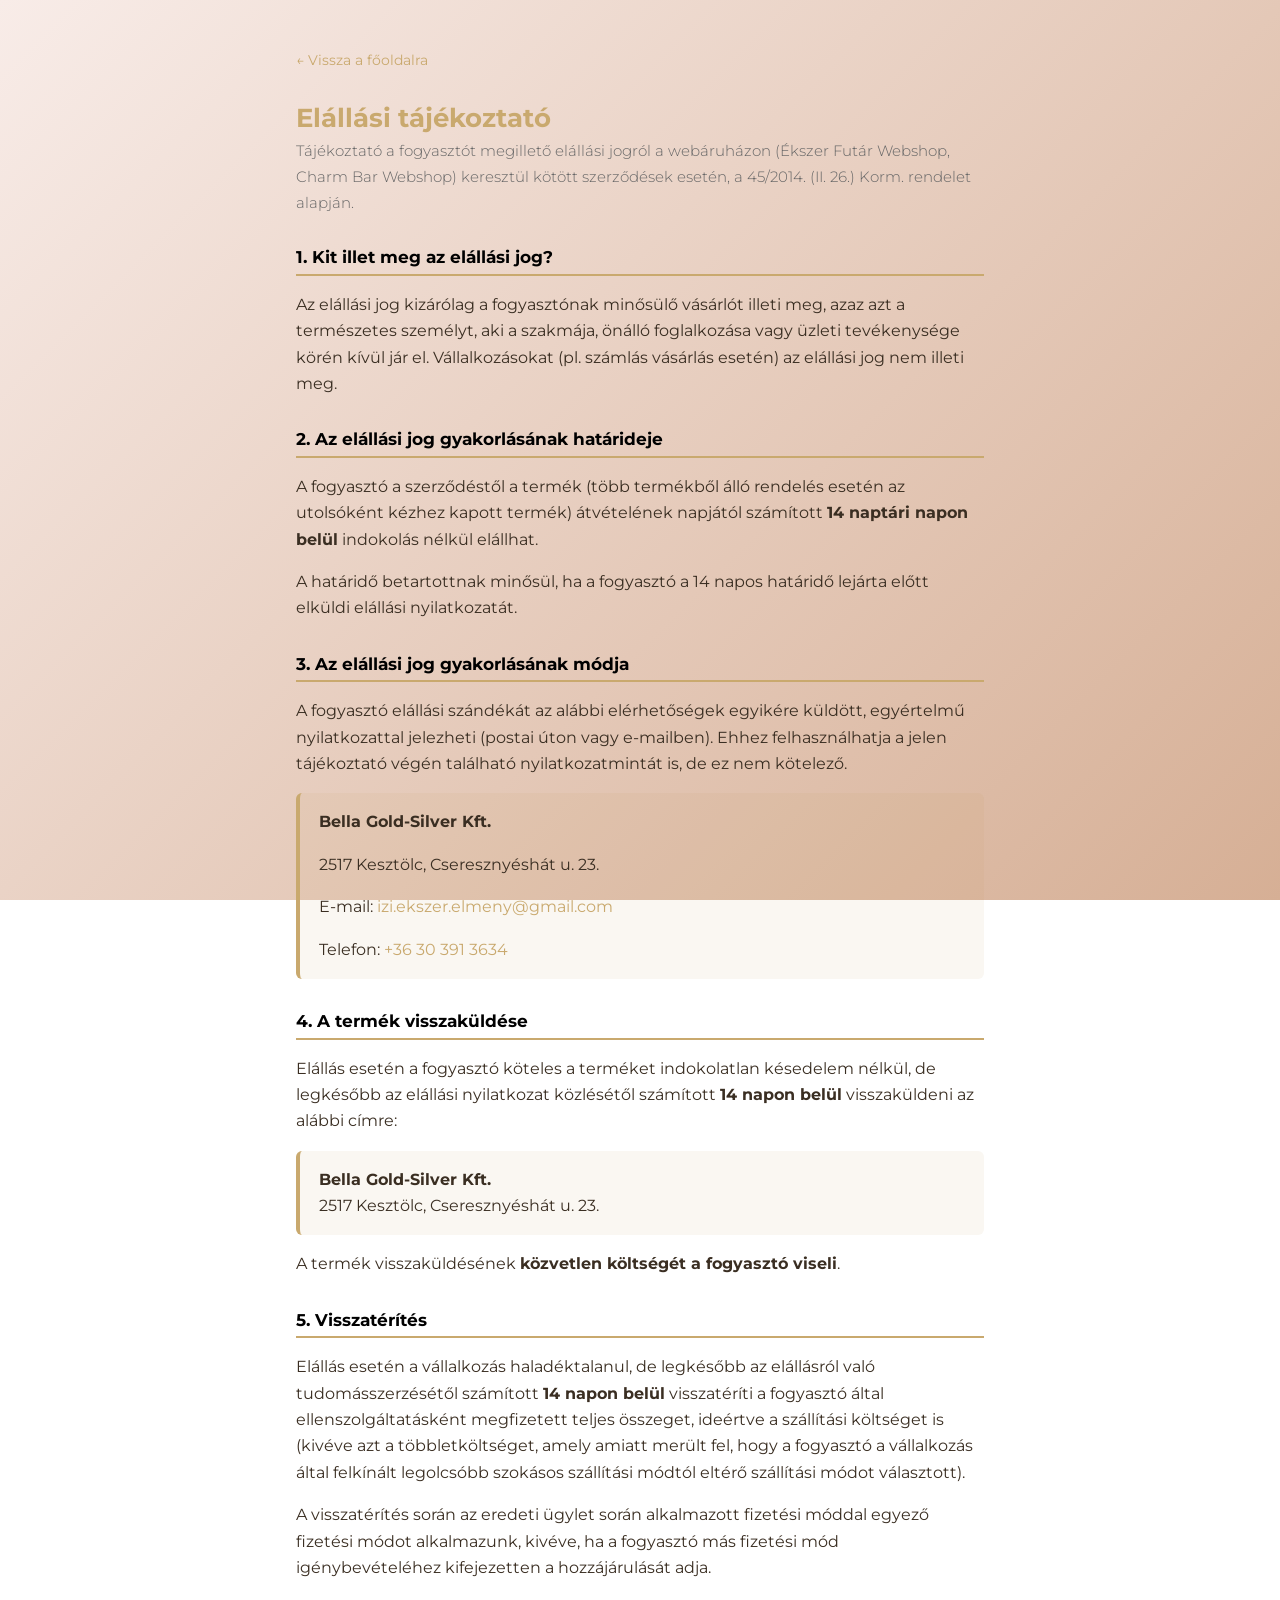
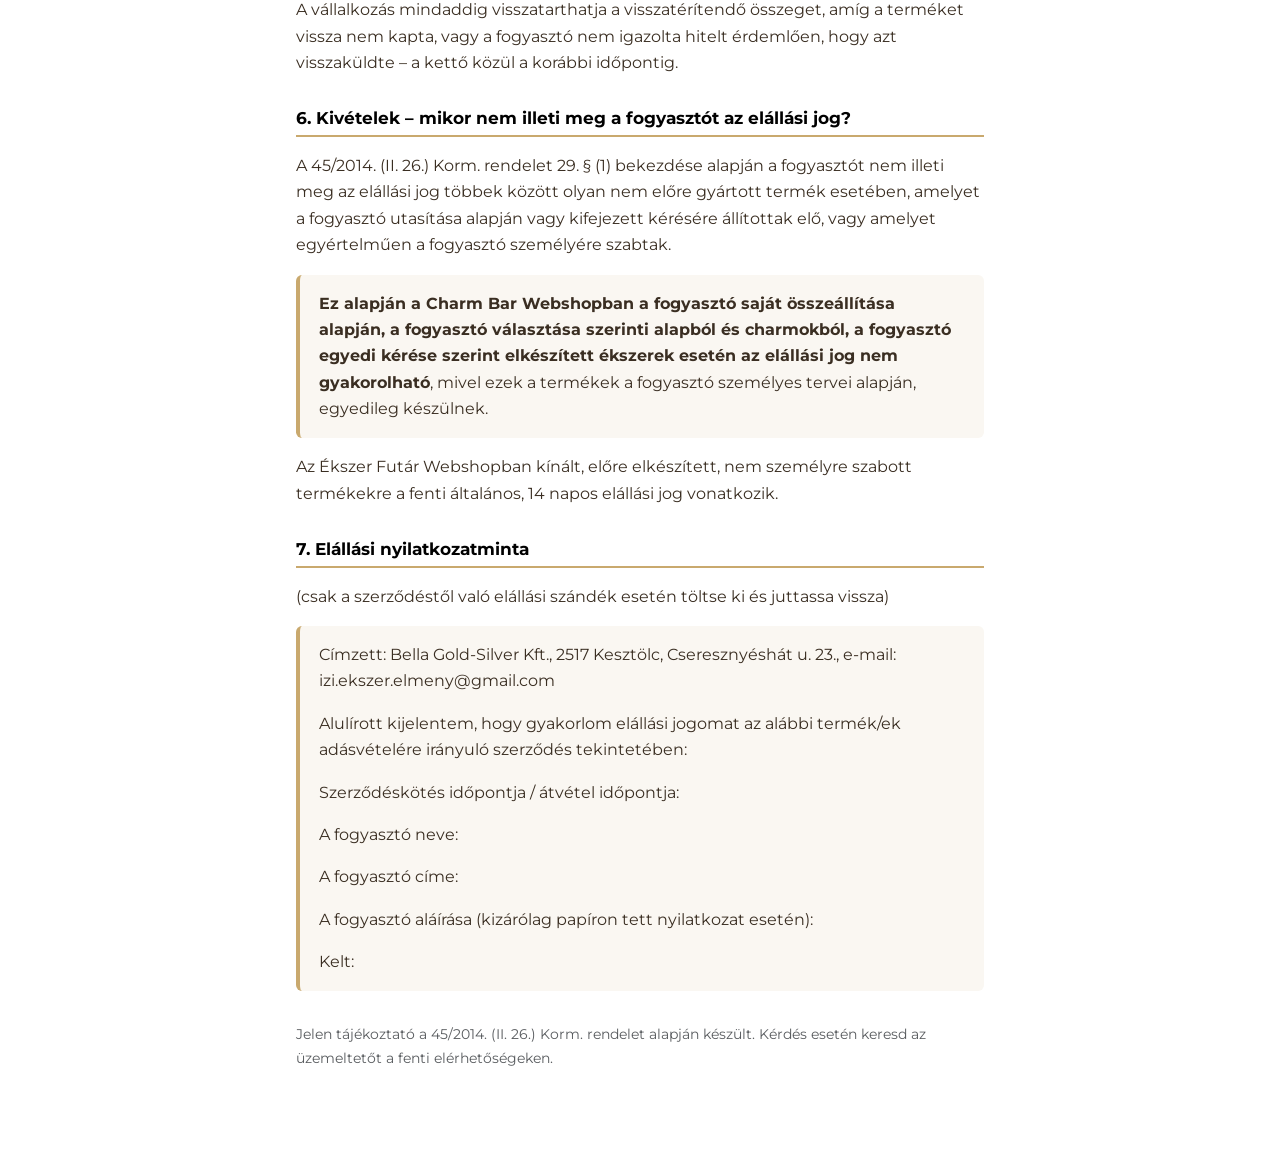
<file: elallasi-tajekoztato.html>
<!DOCTYPE html>
<html lang="hu">
<head>
  <meta charset="UTF-8">
  <meta name="viewport" content="width=device-width, initial-scale=1.0">
  <title>Elállási tájékoztató – IziÉkszer</title>
  <link href="https://cdn.jsdelivr.net/npm/bootstrap@5.3.3/dist/css/bootstrap.min.css" rel="stylesheet">
  <link href='https://fonts.googleapis.com/css?family=Montserrat' rel='stylesheet'>
  <link href="css/style.css" rel="stylesheet">
  <style>
    .elallas-section {
      max-width: 720px;
      margin: 0 auto;
      padding: 3rem 1rem 4rem;
      font-family: 'Montserrat';
    }
    .elallas-section h1 {
      font-size: 1.6rem;
      font-weight: 700;
      color: var(--color-gold);
      margin-bottom: 0.25rem;
    }
    .elallas-section .lead {
      color: var(--color-text-muted);
      font-size: 0.95rem;
      margin-bottom: 2rem;
    }
    .elallas-section h2 {
      font-size: 1.05rem;
      font-weight: 700;
      color: var(--color-primary);
      margin: 2rem 0 1rem;
      padding-bottom: 0.4rem;
      border-bottom: 2px solid var(--color-gold);
    }
    .elallas-section p,
    .elallas-section li {
      font-size: 0.97rem;
      color: var(--color-text, #3a2e22);
      line-height: 1.7;
    }
    .elallas-section a {
      color: var(--color-gold);
      text-decoration: none;
    }
    .elallas-section a:hover {
      text-decoration: underline;
    }
    .elallas-box {
      background: rgba(184, 148, 79, 0.07);
      border-left: 4px solid var(--color-gold);
      border-radius: 6px;
      padding: 1rem 1.2rem;
      margin: 1rem 0;
    }
    .elallas-box p:last-child {
      margin-bottom: 0;
    }
    .back-link {
      display: inline-block;
      margin-bottom: 2rem;
      color: var(--color-gold);
      font-size: 0.88rem;
      text-decoration: none;
    }
    .back-link:hover {
      text-decoration: underline;
      color: var(--color-gold);
    }
  </style>
</head>
<body>

  <div class="elallas-section">
    <a href="index.html" class="back-link">&#8592; Vissza a főoldalra</a>

    <h1>Elállási tájékoztató</h1>
    <p class="lead">Tájékoztató a fogyasztót megillető elállási jogról a webáruházon (Ékszer Futár Webshop, Charm Bar Webshop) keresztül kötött szerződések esetén, a 45/2014. (II. 26.) Korm. rendelet alapján.</p>

    <h2>1. Kit illet meg az elállási jog?</h2>
    <p>Az elállási jog kizárólag a fogyasztónak minősülő vásárlót illeti meg, azaz azt a természetes személyt, aki a szakmája, önálló foglalkozása vagy üzleti tevékenysége körén kívül jár el. Vállalkozásokat (pl. számlás vásárlás esetén) az elállási jog nem illeti meg.</p>

    <h2>2. Az elállási jog gyakorlásának határideje</h2>
    <p>A fogyasztó a szerződéstől a termék (több termékből álló rendelés esetén az utolsóként kézhez kapott termék) átvételének napjától számított <strong>14 naptári napon belül</strong> indokolás nélkül elállhat.</p>
    <p>A határidő betartottnak minősül, ha a fogyasztó a 14 napos határidő lejárta előtt elküldi elállási nyilatkozatát.</p>

    <h2>3. Az elállási jog gyakorlásának módja</h2>
    <p>A fogyasztó elállási szándékát az alábbi elérhetőségek egyikére küldött, egyértelmű nyilatkozattal jelezheti (postai úton vagy e-mailben). Ehhez felhasználhatja a jelen tájékoztató végén található nyilatkozatmintát is, de ez nem kötelező.</p>
    <div class="elallas-box">
      <p><strong>Bella Gold-Silver Kft.</strong></p>
      <p>2517 Kesztölc, Cseresznyéshát u. 23.</p>
      <p>E-mail: <a href="mailto:izi.ekszer.elmeny@gmail.com">izi.ekszer.elmeny@gmail.com</a></p>
      <p>Telefon: <a href="tel:+36303913634">+36 30 391 3634</a></p>
    </div>

    <h2>4. A termék visszaküldése</h2>
    <p>Elállás esetén a fogyasztó köteles a terméket indokolatlan késedelem nélkül, de legkésőbb az elállási nyilatkozat közlésétől számított <strong>14 napon belül</strong> visszaküldeni az alábbi címre:</p>
    <div class="elallas-box">
      <p><strong>Bella Gold-Silver Kft.</strong><br>2517 Kesztölc, Cseresznyéshát u. 23.</p>
    </div>
    <p>A termék visszaküldésének <strong>közvetlen költségét a fogyasztó viseli</strong>.</p>

    <h2>5. Visszatérítés</h2>
    <p>Elállás esetén a vállalkozás haladéktalanul, de legkésőbb az elállásról való tudomásszerzésétől számított <strong>14 napon belül</strong> visszatéríti a fogyasztó által ellenszolgáltatásként megfizetett teljes összeget, ideértve a szállítási költséget is (kivéve azt a többletköltséget, amely amiatt merült fel, hogy a fogyasztó a vállalkozás által felkínált legolcsóbb szokásos szállítási módtól eltérő szállítási módot választott).</p>
    <p>A visszatérítés során az eredeti ügylet során alkalmazott fizetési móddal egyező fizetési módot alkalmazunk, kivéve, ha a fogyasztó más fizetési mód igénybevételéhez kifejezetten a hozzájárulását adja.</p>
    <p>A vállalkozás mindaddig visszatarthatja a visszatérítendő összeget, amíg a terméket vissza nem kapta, vagy a fogyasztó nem igazolta hitelt érdemlően, hogy azt visszaküldte – a kettő közül a korábbi időpontig.</p>

    <h2>6. Kivételek – mikor nem illeti meg a fogyasztót az elállási jog?</h2>
    <p>A 45/2014. (II. 26.) Korm. rendelet 29. § (1) bekezdése alapján a fogyasztót nem illeti meg az elállási jog többek között olyan nem előre gyártott termék esetében, amelyet a fogyasztó utasítása alapján vagy kifejezett kérésére állítottak elő, vagy amelyet egyértelműen a fogyasztó személyére szabtak.</p>
    <div class="elallas-box">
      <p><strong>Ez alapján a Charm Bar Webshopban a fogyasztó saját összeállítása alapján, a fogyasztó választása szerinti alapból és charmokból, a fogyasztó egyedi kérése szerint elkészített ékszerek esetén az elállási jog nem gyakorolható</strong>, mivel ezek a termékek a fogyasztó személyes tervei alapján, egyedileg készülnek.</p>
    </div>
    <p>Az Ékszer Futár Webshopban kínált, előre elkészített, nem személyre szabott termékekre a fenti általános, 14 napos elállási jog vonatkozik.</p>

    <h2>7. Elállási nyilatkozatminta</h2>
    <p>(csak a szerződéstől való elállási szándék esetén töltse ki és juttassa vissza)</p>
    <div class="elallas-box">
      <p>Címzett: Bella Gold-Silver Kft., 2517 Kesztölc, Cseresznyéshát u. 23., e-mail: izi.ekszer.elmeny@gmail.com</p>
      <p>Alulírott kijelentem, hogy gyakorlom elállási jogomat az alábbi termék/ek adásvételére irányuló szerződés tekintetében:</p>
      <p>Szerződéskötés időpontja / átvétel időpontja:</p>
      <p>A fogyasztó neve:</p>
      <p>A fogyasztó címe:</p>
      <p>A fogyasztó aláírása (kizárólag papíron tett nyilatkozat esetén):</p>
      <p>Kelt:</p>
    </div>

    <p class="text-muted" style="font-size:0.85rem; margin-top:2rem">Jelen tájékoztató a 45/2014. (II. 26.) Korm. rendelet alapján készült. Kérdés esetén keresd az üzemeltetőt a fenti elérhetőségeken.</p>
  </div>

</body>
</html>
</file>
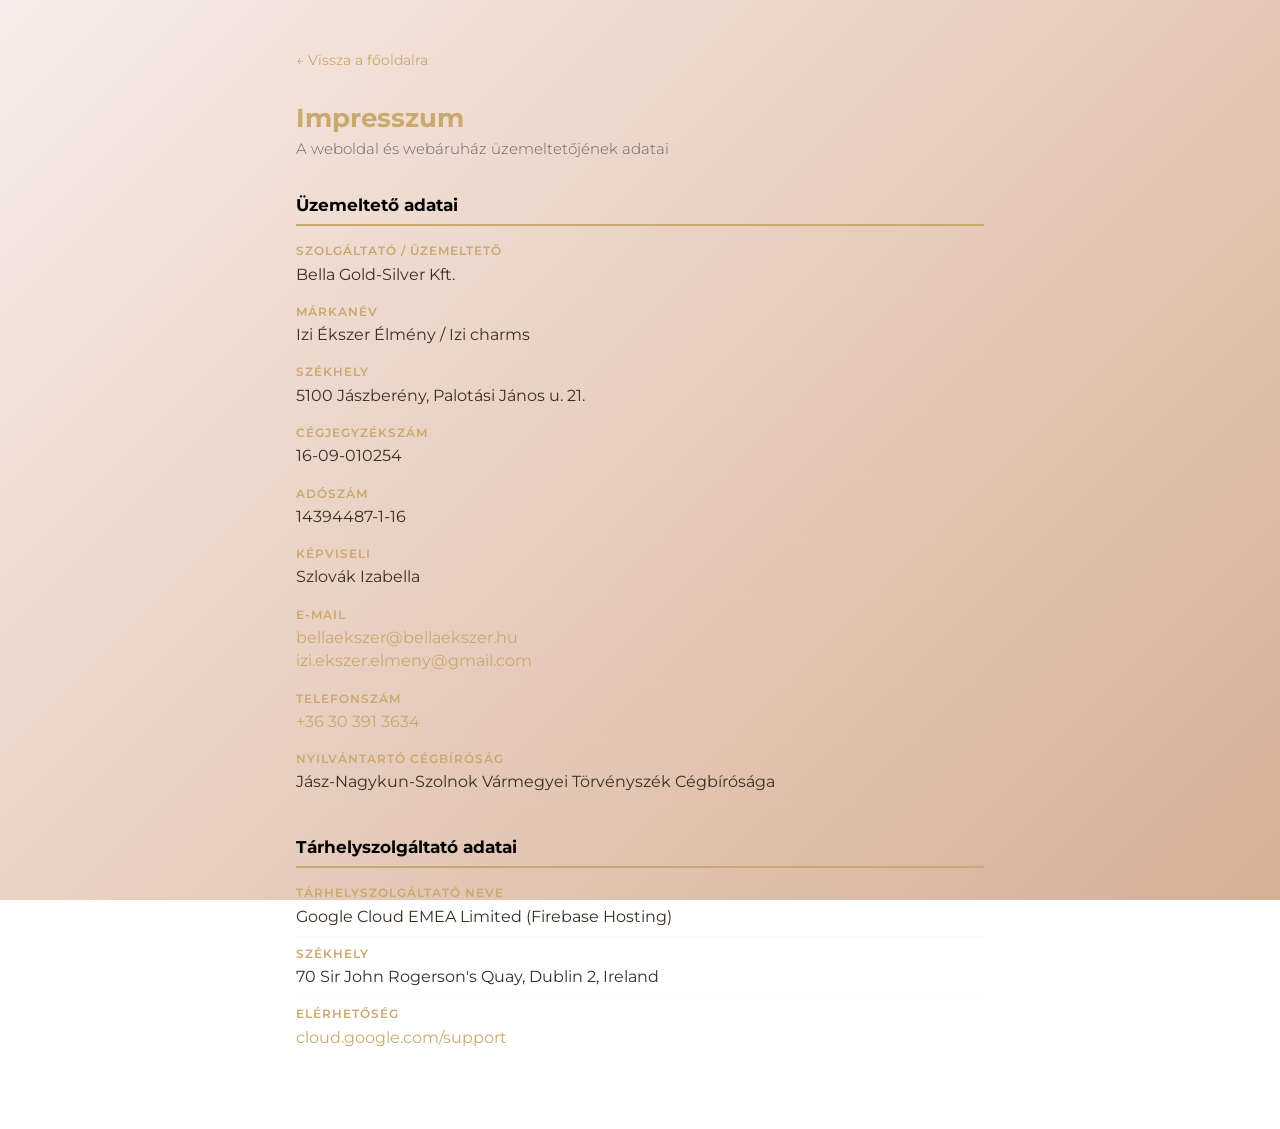
<file: impresszum.html>
<!DOCTYPE html>
<html lang="hu">
<head>
  <meta charset="UTF-8">
  <meta name="viewport" content="width=device-width, initial-scale=1.0">
  <title>Impresszum – IziÉkszer</title>
  <link href="https://cdn.jsdelivr.net/npm/bootstrap@5.3.3/dist/css/bootstrap.min.css" rel="stylesheet">
  <link href='https://fonts.googleapis.com/css?family=Montserrat' rel='stylesheet'>
  <link href="css/style.css" rel="stylesheet">
  <style>
    .impresszum-section {
      max-width: 720px;
      margin: 0 auto;
      padding: 3rem 1rem 4rem;
      font-family: 'Montserrat';
    }
    .impresszum-section h1 {
      font-size: 1.6rem;
      font-weight: 700;
      color: var(--color-gold);
      margin-bottom: 0.25rem;
    }
    .impresszum-section .lead {
      color: var(--color-text-muted);
      font-size: 0.95rem;
      margin-bottom: 2rem;
    }
    .impresszum-block {
      border-bottom: 1px solid var(--color-border, #e8d5b020);
      padding-bottom: 0.5rem;
      margin-bottom: 0.5rem;
    }
    .impresszum-block:last-child {
      border-bottom: none;
    }
    .impresszum-label {
      font-size: 0.78rem;
      text-transform: uppercase;
      letter-spacing: 0.08em;
      color: var(--color-gold);
      font-weight: 600;
      margin-bottom: 0.1rem;
    }
    .impresszum-value {
      font-size: 0.97rem;
      color: var(--color-text, #3a2e22);
      margin-bottom: 0;
    }
    .impresszum-value a {
      color: var(--color-gold);
      text-decoration: none;
    }
    .impresszum-value a:hover {
      text-decoration: underline;
    }
    .impresszum-group-title {
      font-size: 1.05rem;
      font-weight: 700;
      color: var(--color-primary);
      margin: 2rem 0 1rem;
      padding-bottom: 0.4rem;
      border-bottom: 2px solid var(--color-gold);
    }
    .back-link {
      display: inline-block;
      margin-bottom: 2rem;
      color: var(--color-gold);
      font-size: 0.88rem;
      text-decoration: none;
    }
    .back-link:hover {
      text-decoration: underline;
      color: var(--color-gold);
    }
    .placeholder-text {
      color: #aaa;
      font-style: italic;
    }
  </style>
</head>
<body>

  <div class="impresszum-section">
    <a href="index.html" class="back-link">&#8592; Vissza a főoldalra</a>

    <h1>Impresszum</h1>
    <p class="lead">A weboldal és webáruház üzemeltetőjének adatai</p>

    <p class="impresszum-group-title">Üzemeltető adatai</p>

    <div class="impresszum-block">
      <p class="impresszum-label">Szolgáltató / üzemeltető</p>
      <p class="impresszum-value">Bella Gold-Silver Kft.</p>
    </div>

    <div class="impresszum-block">
      <p class="impresszum-label">Márkanév</p>
      <p class="impresszum-value">Izi Ékszer Élmény / Izi charms</p>
    </div>

    <div class="impresszum-block">
      <p class="impresszum-label">Székhely</p>
      <p class="impresszum-value">5100 Jászberény, Palotási János u. 21.</p>
    </div>

    <div class="impresszum-block">
      <p class="impresszum-label">Cégjegyzékszám</p>
      <p class="impresszum-value">16-09-010254</p>
    </div>

    <div class="impresszum-block">
      <p class="impresszum-label">Adószám</p>
      <p class="impresszum-value">14394487-1-16</p>
    </div>

    <div class="impresszum-block">
      <p class="impresszum-label">Képviseli</p>
      <p class="impresszum-value">Szlovák Izabella</p>
    </div>

    <div class="impresszum-block">
      <p class="impresszum-label">E-mail</p>
      <p class="impresszum-value">
        <a href="mailto:bellaekszer@bellaekszer.hu">bellaekszer@bellaekszer.hu</a><br>
        <a href="mailto:izi.ekszer.elmeny@gmail.com">izi.ekszer.elmeny@gmail.com</a>
      </p>
    </div>

    <div class="impresszum-block">
      <p class="impresszum-label">Telefonszám</p>
      <p class="impresszum-value"><a href="tel:+36303913634">+36 30 391 3634</a></p>
    </div>

    <div class="impresszum-block">
      <p class="impresszum-label">Nyilvántartó cégbíróság</p>
      <p class="impresszum-value">Jász-Nagykun-Szolnok Vármegyei Törvényszék Cégbírósága</p>
    </div>

    <p class="impresszum-group-title">Tárhelyszolgáltató adatai</p>

    <div class="impresszum-block">
      <p class="impresszum-label">Tárhelyszolgáltató neve</p>
      <p class="impresszum-value">Google Cloud EMEA Limited (Firebase Hosting)</p>
    </div>

    <div class="impresszum-block">
      <p class="impresszum-label">Székhely</p>
      <p class="impresszum-value">70 Sir John Rogerson's Quay, Dublin 2, Ireland</p>
    </div>

    <div class="impresszum-block">
      <p class="impresszum-label">Elérhetőség</p>
      <p class="impresszum-value"><a href="https://cloud.google.com/support" target="_blank" rel="noopener">cloud.google.com/support</a></p>
    </div>
  </div>

</body>
</html>
</file>
<file: css/style.css>
/* === Variables === */
:root {
  --bg-main: #F8ECE8;
  --color-primary: #000000;
  --color-gold: #c9a96e;
  --color-gold-dark: #b8944f;
  --color-gold-light: #d4b87a;
  --bg-main-end: #d6af95;
  --bg-menu: #f2e0da;
  --color-menu-text: #000000;
  --color-text-muted: #666;
  --menu-logo-width: 150px;
}

/* === Base === */
html {
  overflow-x: hidden;
}

body {
  font-family: 'Montserrat';
  background: linear-gradient(135deg, var(--bg-main) 0%, var(--bg-main-end) 100%);
  background-attachment: fixed;
  color: var(--color-primary);
  margin: 0;
  min-height: 100vh;
  overflow-x: hidden;
}

a {
  text-decoration: none;
}

html {
  scroll-behavior: smooth;
}

/* === Navbar Desktop === */
.navbar-desktop {
  position: fixed;
  top: 0;
  left: 0;
  right: 0;
  z-index: 100;
  background-color: var(--bg-menu);
  border-bottom: none;
  background-image: linear-gradient(to right, transparent, var(--color-gold));
  background-size: 100% 1px;
  background-repeat: no-repeat;
  background-position: bottom;
  padding: 10px 0;
  transition: box-shadow 0.3s;
  overflow: visible;
}

.navbar-desktop .nav-container {
  max-width: 1200px;
  margin: 0 auto;
  padding: 0 20px;
  display: flex;
  align-items: center;
  justify-content: space-between;
}

.navbar-desktop .nav-logo {
  position: relative;
  z-index: 200;
  width: var(--menu-logo-width);
  flex-shrink: 0;
  margin-left: -40px;
}

.navbar-desktop .nav-logo img {
  height: var(--menu-logo-width);
  position: absolute;
  top: 50%;
  transform: translateY(-25%);
}

.navbar-desktop .nav-links {
  display: flex;
  align-items: center;
  gap: 8px;
  list-style: none;
  margin: 0 0 0 60px;
  padding: 0;
}

.navbar-desktop .nav-links li {
  position: relative;
}

.navbar-desktop .nav-links a {
  color: var(--color-menu-text);
  font-family: 'Montserrat';
  font-size: 0.7rem;
  font-weight: 500;
  letter-spacing: 0.5px;
  padding: 8px 14px;
  transition: color 0.3s;
  display: block;
}

.navbar-desktop .nav-links a:hover {
  color: var(--color-gold);
}

/* Heart separator between desktop nav items */
.navbar-desktop .nav-links li::before {
  content: '\2661';
  color: var(--color-gold);
  font-size: 1.5rem;
  position: absolute;
  left: -6px;
  top: 50%;
  transform: translateY(-50%);
}

/* Hamburger button */
.hamburger-btn {
  display: none;
  background: none;
  border: none;
  cursor: pointer;
  padding: 8px;
  color: var(--color-gold);
  font-size: 1.5rem;
}

/* === Mobile Menu Overlay === */
.mobile-menu-overlay {
  position: fixed;
  top: 0;
  left: 0;
  width: 100%;
  height: 100%;
  z-index: 1000;
  background-color: var(--bg-main);
  display: flex;
  flex-direction: column;
  align-items: center;
  padding: 30px 30px 20px;
  overflow-y: auto;
  opacity: 0;
  visibility: hidden;
  transition: opacity 0.4s, visibility 0.4s;
}

.mobile-menu-overlay.active {
  opacity: 1;
  visibility: visible;
}

.mobile-menu-close {
  position: absolute;
  top: 20px;
  right: 20px;
  background: none;
  border: none;
  font-size: 1.8rem;
  color: var(--color-gold);
  cursor: pointer;
  line-height: 1;
}

/* Logo centered at top */
.mobile-menu-header {
  display: flex;
  flex-direction: column;
  align-items: center;
  margin-bottom: 20px;
}

.mobile-menu-header .menu-logo {
  width: 120px;
  height: auto;
  margin-bottom: 8px;
}

.mobile-menu-header .menu-slogan {
  font-size: 0.8rem;
  letter-spacing: 4px;
  color: var(--color-primary);
  text-transform: uppercase;
}

/* Menu items with icons */
.mobile-menu-items {
  list-style: none;
  padding: 0;
  margin: 0;
  width: 100%;
  max-width: 320px;
}

.mobile-menu-items li {
  position: relative;
}

.mobile-menu-items a {
  display: flex;
  align-items: center;
  gap: 12px;
  padding: 14px 5px;
  color: var(--color-primary);
  font-size: 1rem;
  font-weight: 500;
  letter-spacing: 0.5px;
  transition: color 0.3s;
}

.mobile-menu-items a:hover {
  color: var(--color-gold);
}

.mobile-menu-items .menu-icon-img {
  width: 32px;
  height: 32px;
  object-fit: contain;
  flex-shrink: 0;
}

/* Line with heart separator between menu items */
.mobile-menu-items li .menu-separator {
  display: flex;
  align-items: center;
  gap: 8px;
  padding: 0 5px;
}

.mobile-menu-items li .menu-separator .sep-line {
  flex: 1;
  height: 1px;
  background-color: var(--color-gold);
}

.mobile-menu-items li .menu-separator .sep-heart {
  color: var(--color-gold);
  font-size: 0.65rem;
  line-height: 1;
}

/* Heart flourish at bottom of menu */
.mobile-menu-flourish {
  width: 140px;
  height: auto;
  margin-top: auto;
  padding-top: 16px;
  opacity: 0.8;
}

/* === Sidebar Navbar Mode === */
body.nav-sidebar-mode {
  margin-left: 220px;
  transition: margin-left 0.3s;
}

body.nav-sidebar-mode .navbar-desktop {
  position: fixed;
  top: 0;
  left: 0;
  right: auto;
  bottom: 0;
  width: 220px;
  padding: 20px 0;
  flex-direction: column;
  background-image: linear-gradient(to bottom, transparent, var(--color-gold));
  background-size: 1px 100%;
  background-repeat: no-repeat;
  background-position: right;
  overflow-y: auto;
}

body.nav-sidebar-mode .navbar-desktop .nav-container {
  flex-direction: column;
  align-items: center;
  height: 100%;
  padding: 0 15px;
  justify-content: flex-start;
}

body.nav-sidebar-mode .navbar-desktop .nav-logo {
  position: relative;
  margin-left: 0;
  margin-bottom: 0px;
  width: 100px;
}

body.nav-sidebar-mode .navbar-desktop .nav-logo img {
  position: static;
  height: 80px;
  transform: none;
}

body.nav-sidebar-mode .navbar-desktop .nav-links {
  flex-direction: column;
  align-items: flex-start;
  gap: 0;
  margin: 0;
  width: 100%;
}

body.nav-sidebar-mode .navbar-desktop .nav-links li::before {
  display: none;
}

body.nav-sidebar-mode .navbar-desktop .nav-links a {
  padding: 10px 8px;
  font-size: 0.95rem;
  border-bottom: 1px solid rgba(201, 169, 110, 0.15);
  width: 100%;
}

body.nav-sidebar-mode .navbar-desktop .nav-links a:hover {
  background-color: rgba(201, 169, 110, 0.08);
}

/* Sidebar separator: ---- heart ---- */
body.nav-sidebar-mode .navbar-desktop .nav-links li+li::before {
  content: '';
  position: static;
  display: flex;
  align-items: center;
  gap: 8px;
  padding: 0;
  font-size: inherit;
  transform: none;
  color: inherit;
}

body.nav-sidebar-mode .navbar-desktop .nav-links li {
  width: 100%;
}

body.nav-sidebar-mode .navbar-desktop .nav-links li+li .nav-separator {
  display: flex;
  align-items: center;
  gap: 8px;
  padding: 0 8px;
}

body.nav-sidebar-mode .navbar-desktop .nav-links li+li .nav-separator .sep-line {
  flex: 1;
  height: 1px;
  background-color: var(--color-gold);
}

body.nav-sidebar-mode .navbar-desktop .nav-links li+li .nav-separator .sep-heart {
  color: var(--color-gold);
  font-size: 0.65rem;
  line-height: 1;
}

/* Nav flourish - hidden in top mode */
.nav-flourish {
  display: none;
}

body.nav-sidebar-mode .hero-section {
  padding-top: 0px;
}

body.nav-sidebar-mode .nav-flourish {
  display: block;
  width: 60%;
  margin-top: auto;
  /* padding: 20px 10px 10px; */
  object-fit: contain;
  opacity: 0.8;
}

/* Hide sidebar-only elements in top mode */
.nav-separator {
  display: none;
}

.nav-link-icon {
  display: none;
}

body.nav-sidebar-mode .navbar-desktop .nav-links .nav-link-icon {
  display: inline-block;
  width: 24px;
  height: 24px;
  object-fit: contain;
  margin-right: 8px;
  vertical-align: middle;
  flex-shrink: 0;
}

body.nav-sidebar-mode .navbar-desktop .nav-links a {
  display: flex;
  align-items: center;
}

/* Sidebar mode falls back to top navbar on mobile */
@media (max-width: 991px) {
  body.nav-sidebar-mode {
    margin-left: 0;
  }

  body.nav-sidebar-mode .navbar-desktop {
    position: fixed;
    top: 0;
    left: 0;
    right: 0;
    bottom: auto;
    width: 100%;
    padding: 0;
    height: 56px;
    background-image: linear-gradient(to right, transparent, var(--color-gold));
    background-size: 100% 1px;
    background-position: bottom;
  }

  body.nav-sidebar-mode .navbar-desktop .nav-container {
    flex-direction: row;
    height: 56px;
    align-items: center;
  }

  body.nav-sidebar-mode .navbar-desktop .nav-logo {
    margin-bottom: 0;
    margin-left: 0;
    width: auto;
    height: 56px;
  }

  body.nav-sidebar-mode .navbar-desktop .nav-logo img {
    position: static;
    height: 56px;
    width: auto;
    transform: none;
    top: auto;
  }

  body.nav-sidebar-mode .navbar-desktop .nav-links {
    display: none;
  }

  body.nav-sidebar-mode .navbar-desktop .nav-flourish {
    display: none;
  }

  body.nav-sidebar-mode .hamburger-btn {
    display: block;
  }

  body.nav-sidebar-mode .hero-section {
    padding-top: 125px;
  }
}

/* === Hero === */
.hero-section {
  padding: 100px 0 50px;
  text-align: center;
}

.hero-top {
  position: relative;
  display: grid;
  height: clamp(460px, 34vw, 620px);
  margin-bottom: 40px;
}

.hero-top > * {
  grid-area: 1 / 1;
}

.hero-photo-wrap {
  position: relative;
  width: 100%;
  height: 100%;
  z-index: 0;
  overflow: hidden;
}

.hero-photo {
  width: 100%;
  height: 100%;
  object-fit: cover;
  object-position: center top;
  display: block;
  -webkit-mask-image:
    linear-gradient(to right, transparent 0%, black 6%, black 94%, transparent 100%),
    linear-gradient(to bottom, black 88%, transparent 100%);
  -webkit-mask-composite: destination-in;
  mask-image:
    linear-gradient(to right, transparent 0%, black 6%, black 94%, transparent 100%),
    linear-gradient(to bottom, black 88%, transparent 100%);
  mask-composite: intersect;
}

.hero-headline {
  position: relative;
  z-index: 2;
  align-self: center;
  max-width: 46%;
  text-align: left;
  padding-left: clamp(20px, 6vw, 100px);
}

.hero-headline::before {
  content: '';
  position: absolute;
  z-index: -1;
  inset: -18% -12%;
  background: radial-gradient(ellipse 62% 62% at 38% 50%, rgba(248, 236, 232, 0.95) 0%, rgba(248, 236, 232, 0.75) 40%, rgba(248, 236, 232, 0) 78%);
  filter: blur(10px);
  pointer-events: none;
}

.hero-headline-accent,
.hero-headline-main {
  font-family: Georgia, 'Times New Roman', serif;
  font-style: italic;
  font-weight: 400;
  font-size: clamp(2rem, 4vw, 3.2rem);
  line-height: 1.08;
  margin: 0;
}

.hero-headline-accent {
  color: var(--color-gold-dark);
}

.hero-headline-main {
  color: var(--color-primary);
  margin-bottom: 14px;
}

.hero-headline-sep {
  max-width: 220px;
  margin-left: 0;
}

.hero-headline-sep .sep-heart {
  font-size: 2.8rem;
  line-height: 1;
}

.hero-services {
  display: flex;
  justify-content: center;
  align-items: flex-start;
  gap: 16px;
  margin-bottom: 32px;
  padding: 0 8px;
}

.hero-service-item {
  display: flex;
  flex-direction: column;
  align-items: center;
  flex: 1;
  max-width: 200px;
}

.hero-service-circle {
  width: 150px;
  height: 150px;
  border-radius: 50%;
  border: 2px solid var(--color-gold);
  overflow: hidden;
  display: flex;
  align-items: center;
  justify-content: center;
  background: rgba(201, 169, 110, 0.08);
  margin-bottom: 14px;
  box-shadow: 0 0 14px rgba(201, 169, 110, 0.25);
  -webkit-mask-image: linear-gradient(to bottom, black 75%, transparent 99%);
  mask-image: linear-gradient(to bottom, black 75%, transparent 99%);
}

.hero-service-circle img {
  width: 88%;
  height: 88%;
  object-fit: contain;
}

.hero-service-circle--photo {
  background: transparent;
  -webkit-mask-image: none;
  mask-image: none;
}

.hero-service-circle--photo img {
  width: 100%;
  height: 100%;
  object-fit: cover;
}

.hero-service-title {
  font-family: 'Times New Roman', Times, serif;
  font-size: 0.95rem;
  font-weight: 700;
  letter-spacing: 2px;
  text-transform: uppercase;
  margin: 0 0 6px;
  line-height: 1.35;
  color: var(--color-primary);
}

.hero-service-sub {
  font-size: 0.7rem;
  font-weight: 400;
  letter-spacing: 3px;
  display: block;
}

.hero-sep {
  display: flex;
  align-items: center;
  width: 100%;
  margin: 4px 0 10px;
  gap: 6px;
}

.hero-sep .sep-line {
  flex: 1;
  height: 2px;
  background: var(--color-gold);
  opacity: 0.5;
  display: inline-block;
}

.hero-sep .sep-heart {
  color: var(--color-gold);
  font-size: 2.5rem;
  line-height: 1;
}

.hero-tovabb-btn {
  display: inline-block;
  background: linear-gradient(135deg, var(--color-gold-dark) 0%, var(--color-gold-light) 100%);
  color: #fff;
  font-size: 0.72rem;
  font-weight: 600;
  letter-spacing: 2px;
  text-transform: uppercase;
  padding: 8px 18px;
  border-radius: 30px;
  text-decoration: none;
  transition: background 0.3s;
}

.hero-tovabb-btn:hover {
  opacity: 0.88;
  color: #fff;
}

.hero-fedezd-wrap {
  max-width: 420px;
  margin: 0 auto;
  padding: 0 16px;
}

.hero-fedezd-btn {
  display: block;
  width: 100%;
  background: linear-gradient(135deg, var(--color-gold) 0%, var(--color-gold-dark) 100%);
  color: #fff;
  font-size: 1rem;
  font-weight: 700;
  letter-spacing: 6px;
  text-transform: uppercase;
  padding: 18px 24px;
  border-radius: 8px;
  text-decoration: none;
  margin-bottom: 16px;
  transition: opacity 0.3s;
  box-sizing: border-box;
}

.hero-fedezd-btn:hover {
  opacity: 0.88;
  color: #fff;
}

/* === Fülbelövés Intro === */
.fb-intro-img {
  max-width: 350px;
  width: 50%;
  height: auto;
  display: block;
  margin: 0 auto 20px;
}

.fb-intro-text {
  font-size: 1rem;
  font-family: 'Montserrat';
  color: var(--color-primary);
  padding-left: 10px;
  padding-right: 10px;
}

.fb-intro-photo-wrapper {
  display: flex;
  justify-content: center;
  align-items: center;
  margin-bottom: 0;
}

.fb-intro-logo {
  display: none;
}

.fb-intro-photo {
  width: 50%;
  max-width: 400px;
  height: auto;
  object-fit: cover;
  display: block;
  margin: 0 auto;
  border-radius: 0;
  -webkit-mask-image:
    linear-gradient(to right, transparent 0%, black 15%, black 85%, transparent 100%),
    linear-gradient(to bottom, transparent 0%, black 15%, black 85%, transparent 100%);
  -webkit-mask-composite: destination-in;
  mask-image:
    linear-gradient(to right, transparent 0%, black 15%, black 85%, transparent 100%),
    linear-gradient(to bottom, transparent 0%, black 15%, black 85%, transparent 100%);
  mask-composite: intersect;
}

.fb-event-photo {
  width: 80%;
  max-width: 600px;
  height: auto;
  object-fit: cover;
  display: block;
  margin: 0 auto;
  border-radius: 0;
  -webkit-mask-image:
    linear-gradient(to right, transparent 0%, black 15%, black 95%, transparent 100%),
    linear-gradient(to bottom, transparent 0%, black 15%, black 95%, transparent 100%);
  -webkit-mask-composite: destination-in;
  mask-image:
    linear-gradient(to right, transparent 0%, black 15%, black 95%, transparent 100%),
    linear-gradient(to bottom, transparent 0%, black 15%, black 95%, transparent 100%);
  mask-composite: intersect;
}

/* === Fülbelövés Section === */
.fulbeloves-section {
  font-family: 'Montserrat';
}

.fb-header {
  display: flex;
  align-items: center;
  justify-content: center;
  gap: 30px;
  margin-bottom: 30px;
}

.fb-header-icon {
  height: 120px;
  width: auto;
  object-fit: contain;
}

.fb-header-center {
  text-align: center;
}

.fb-title {
  font-size: 3rem;
  font-weight: 700;
  letter-spacing: 6px;
  color: var(--color-primary);
  margin: 0;
}

.fb-subtitle {
  font-size: 1.1rem;
  letter-spacing: 3px;
  color: var(--color-primary);
  margin: 5px 0 0;
}

.fb-heart {
  color: var(--color-gold);
  font-size: 1.2rem;
}

/* Választék label */
.fb-valasztek-label {
  display: flex;
  align-items: center;
  gap: 15px;
  max-width: 400px;
  margin: 0 auto 25px;
}

.fb-label-line {
  flex: 1;
  height: 1px;
  background: linear-gradient(to right, transparent, var(--color-gold));
}

.fb-label-line:last-child {
  background: linear-gradient(to left, transparent, var(--color-gold));
}

.fb-label-text {
  font-size: 1rem;
  font-weight: 600;
  letter-spacing: 3px;
  color: var(--color-gold);
  text-transform: uppercase;
  border: 1px solid var(--color-gold);
  padding: 4px 20px;
  border-radius: 20px;
  white-space: nowrap;
}

/* Earring grid */
.fb-earring-grid {
  display: grid;
  grid-template-columns: repeat(8, 1fr);
  background-color: rgba(255, 255, 255, 0.5);
  border: 1px solid var(--color-gold);
  padding: 10px;
  gap: 12px;
  max-width: 800px;
  margin: 0 auto 30px;
}

.fb-earring-item {
  text-align: center;
  cursor: pointer;
}

.fb-earring-num {
  display: block;
  font-size: 0.8rem;
  font-weight: 600;
  color: var(--color-gold);
  margin-bottom: 4px;
}

.fb-earring-item img {
  width: 70px;
  height: 70px;
  object-fit: contain;
  transition: transform 0.3s;
}

.fb-earring-item:hover img {
  transform: scale(1.15);
}

/* Feature badges */
.fb-features {
  display: flex;
  flex-wrap: wrap;
  justify-content: center;
  gap: 20px;
  margin-bottom: 10px;
}

.fb-feature {
  display: flex;
  align-items: center;
  gap: 6px;
}

.fb-feature img {
  width: 22px;
  height: 22px;
  object-fit: contain;
}

.fb-feature span {
  font-size: 0.85rem;
  font-weight: 500;
  letter-spacing: 0.5px;
  color: var(--color-primary);
}

.fb-baby-badge {
  display: flex;
  align-items: center;
  justify-content: center;
  gap: 8px;
  margin: 10px 0 25px;
}

.fb-baby-badge img {
  width: 22px;
  height: 22px;
  object-fit: contain;
}

.fb-baby-badge span {
  font-size: 0.9rem;
  font-weight: 600;
  color: var(--color-primary);
  letter-spacing: 1px;
}

/* Price box */
.fb-price-box {
  text-align: center;
  border: 2px solid var(--color-gold);
  border-radius: 12px;
  padding: 15px 30px;
  max-width: 320px;
  margin: 0 auto 25px;
  background-color: rgba(255, 255, 255, 0.5);
}

.fb-price-label {
  font-size: 1rem;
  color: var(--color-primary);
  margin: 0;
}

.fb-price {
  font-family: 'Montserrat';
  font-size: 2.5rem;
  font-weight: 700;
  color: var(--color-gold);
  margin: 0;
}

/* Includes box */
.fb-includes {
  max-width: 550px;
  margin: 0 auto 10px;
}

.fb-includes-inner {
  display: flex;
  align-items: flex-start;
  gap: 12px;
  background-color: rgba(255, 255, 255, 0.5);
  border: 1px solid var(--color-gold);
  border-radius: 10px;
  padding: 15px 20px;
}

.fb-check-icon {
  width: 28px;
  height: 28px;
  object-fit: contain;
  flex-shrink: 0;
  margin-top: 2px;
}

.fb-delivery-icon {
  width: 40px;
  height: 40px;
  object-fit: contain;
  flex-shrink: 0;
  margin-top: 2px;
}

.fb-includes-title {
  font-size: 0.9rem;
  font-weight: 700;
  color: var(--color-primary);
  margin: 0 0 4px;
  letter-spacing: 0.5px;
}

.fb-includes-text {
  font-size: 0.85rem;
  color: var(--color-text-muted);
  margin: 0;
  line-height: 1.5;
}

.fb-includes-list {
  list-style: disc;
  margin: 0;
  padding-left: 18px;
  font-size: 0.85rem;
  color: var(--color-text-muted);
  line-height: 1.7;
}

/* Universal választék */
.fb-universal-grid {
  display: grid;
  grid-template-columns: 1fr 1fr;
  gap: 20px;
  margin: 25px 0;
}

.fb-uv-box {
  background-color: rgba(255, 255, 255, 0.5);
  border: 1px solid var(--color-gold);
  border-radius: 12px;
  padding: 20px;
  text-align: center;
}

.fb-box-title {
  font-size: 1.4rem;
  font-weight: 700;
  letter-spacing: 2px;
  color: var(--color-primary);
  text-transform: uppercase;
  margin-bottom: 12px;
}

.fb-box-title--gold-badge {
  display: inline-block;
  background: linear-gradient(135deg, #f5d48a, #c8963e, #f5d48a);
  color: #000;
  border-radius: 30px;
  padding: 6px 24px;
  margin-bottom: 16px;
}

.fb-box-title-sub {
  font-size: 1rem;
  font-weight: 400;
  letter-spacing: 1px;
}

.fb-color-gold {
  color: #c8963e;
}

.fb-color-silver {
  color: #6e7580;
}

.fb-stone-cat-label {
  font-size: 0.8rem;
  font-weight: 600;
  letter-spacing: 1.5px;
  color: var(--color-gold);
  text-transform: uppercase;
  margin: 0 0 6px;
}

.fb-stones-img {
  width: 100%;
  max-width: 200px;
  height: auto;
  object-fit: contain;
  display: block;
  margin: 0 auto;
}

.fb-shapes-inline {
  display: flex;
  justify-content: center;
  gap: 4px;
}

.fb-shape-item {
  display: flex;
  flex-direction: column;
  align-items: center;
  gap: 6px;
  cursor: pointer;
}

.fb-shape-item img {
  width: 48px;
  height: 48px;
  object-fit: contain;
  transition: transform 0.2s ease;
}

.fb-shape-item:hover img {
  transform: scale(1.12);
}

.fb-shape-item span {
  font-size: 0.72rem;
  letter-spacing: 0.5px;
  color: var(--color-primary);
  text-transform: uppercase;
  font-weight: 600;
  text-align: center;
}

.fb-box-note {
  font-size: 0.75rem;
  color: var(--color-text-muted);
  margin: 10px 0 0;
  line-height: 1.4;
}

/* Új kövek grid */
.fb-uj-grid {
  display: flex;
  flex-wrap: wrap;
  justify-content: center;
  gap: 20px;
  margin-bottom: 12px;
}

.fb-uj-item {
  display: flex;
  flex-direction: column;
  align-items: center;
  gap: 6px;
  cursor: pointer;
}

.fb-uj-item img {
  width: 80px;
  height: 80px;
  object-fit: contain;
  transition: transform 0.25s ease;
}

.fb-uj-item:hover img {
  transform: scale(1.12);
}

.fb-uj-item span {
  font-size: 0.65rem;
  font-weight: 600;
  letter-spacing: 0.5px;
  color: var(--color-primary);
  text-transform: uppercase;
  text-align: center;
}

.fb-uj-note {
  text-align: center;
  font-size: 0.78rem;
  color: var(--color-text-muted);
  margin: 0 0 10px;
}

/* Fülbelövés responsive */
@media (max-width: 770px) {
  .fb-universal-grid {
    grid-template-columns: 1fr;
  }
}

@media (max-width: 576px) {
  .fb-title {
    font-size: 1.3rem;
    letter-spacing: 1px;
  }

  .fb-header-icon {
    height: 50px;
  }

  .fb-header {
    gap: 10px;
  }

  .fb-earring-grid {
    grid-template-columns: repeat(4, 1fr);
    gap: 10px;
  }

  .fb-earring-item img {
    width: 55px;
    height: 55px;
  }

  .fb-features {
    gap: 12px;
  }

  .fb-feature span {
    font-size: 0.75rem;
  }

  .fb-price {
    font-size: 2rem;
  }

  .fb-uj-item img {
    width: 65px;
    height: 65px;
  }
}

/* === Esemény promo doboz === */
.esemeny-promo {
  background: linear-gradient(135deg, var(--color-bg-alt, #fdf8f0) 0%, #fff8ec 100%);
  border-left: 4px solid var(--color-gold);
  border-radius: 8px;
  padding: 1.25rem 1.5rem;
  margin-bottom: 1.5rem;
  font-size: 0.95rem;
  line-height: 1.7;
}

.esemeny-promo p {
  margin-bottom: 0.5rem;
}

.esemeny-promo-title {
  font-size: 1.05rem;
  font-weight: 700;
  color: var(--color-primary);
  margin-bottom: 0.5rem !important;
}

.esemeny-promo-inner {
  display: flex;
  align-items: stretch;
  gap: 0;
}

.esemeny-promo-text {
  flex: 1;
  padding-right: 1.5rem;
  min-width: 0;
}

.esemeny-promo-kep-wrap {
  flex: 0 0 33.333%;
  position: relative;
  border-radius: 0 8px 8px 0;
  overflow: hidden;
}

.esemeny-promo-kep {
  position: absolute;
  top: 0;
  left: 0;
  width: 100%;
  height: 100%;
  object-fit: contain;
  display: block;
  -webkit-mask-image:
    linear-gradient(to right, transparent 0%, black 25%, black 75%, transparent 100%),
    linear-gradient(to bottom, transparent 0%, black 15%, black 85%, transparent 100%);
  -webkit-mask-composite: destination-in;
  mask-image:
    linear-gradient(to right, transparent 0%, black 25%, black 75%, transparent 100%),
    linear-gradient(to bottom, transparent 0%, black 15%, black 85%, transparent 100%);
  mask-composite: intersect;
}

@media (max-width: 576px) {
  .esemeny-promo-inner {
    flex-direction: column;
  }
  .esemeny-promo-text {
    padding-right: 0;
  }
  .esemeny-promo-kep-wrap {
    width: 100%;
    height: 200px;
    border-radius: 0 0 8px 8px;
  }
}

.esemeny-promo-slogan {
  font-weight: 700;
  color: var(--color-gold);
  margin-top: 0.25rem;
}

/* === Fülbelövés Rendezvényen kiemelések === */
.rendezv-ujdonsag,
.rendezv-miert {
  font-size: 1.2rem;
  font-family: 'Montserrat';
  padding: 0 10px;
  font-weight: 700;
  color: var(--color-primary);
  margin: 0 0 4px;
}

/* === Buttons === */
.btn-gold {
  background-color: var(--color-gold);
  color: #fff;
  border: none;
  padding: 10px 32px;
  font-weight: 600;
  letter-spacing: 1px;
  text-transform: uppercase;
  transition: background-color 0.3s;
  border-radius: 4px;
}

.btn-gold:hover {
  background-color: var(--color-gold-dark);
  color: #fff;
}

.btn-outline-gold {
  background-color: transparent;
  color: var(--color-gold);
  border: 1px solid var(--color-gold);
  padding: 10px 32px;
  font-weight: 600;
  letter-spacing: 1px;
  text-transform: uppercase;
  transition: all 0.3s;
  border-radius: 4px;
}

.btn-outline-gold:hover {
  background-color: var(--color-gold);
  color: #fff;
}

/* === Sections === */
.section-block {
  padding: 80px 0;
  font-family: 'Montserrat';
}

.section-alt {
  background: linear-gradient(
    to bottom,
    transparent 0%,
    rgba(201, 169, 110, 0.26) 3%,
    rgba(201, 169, 110, 0.26) 97%,
    transparent 100%
  );
}

.section-title {
  font-weight: 700;
  letter-spacing: 3px;
  text-transform: uppercase;
  color: var(--color-primary);
  margin-bottom: 40px;
  text-align: center;
}

.section-text {
  font-size: 1.0rem;
  line-height: 1.8;
  color: var(--color-text-muted);
}

/* Gold divider */
.gold-divider {
  width: 60px;
  height: 1px;
  background-color: var(--color-gold);
  margin: 0 auto 40px;
}

/* === Product Cards === */
.product-card {
  border: none;
  background-color: #fff;
  transition: transform 0.3s, box-shadow 0.3s;
  overflow: hidden;
  border-radius: 8px;
}

.product-card:hover {
  transform: translateY(-5px);
  box-shadow: 0 8px 25px rgba(0, 0, 0, 0.08);
}

.product-card .card-img-top {
  height: 220px;
  object-fit: cover;
}

.product-card .card-title {
  color: var(--color-primary);
  font-weight: 500;
}

.price {
  color: var(--color-gold);
  font-weight: 600;
  font-size: 1.1rem;
  margin-bottom: 0;
}

.product-kategoriak {
  display: flex;
  flex-wrap: wrap;
  justify-content: center;
  gap: 4px;
  margin-bottom: 6px;
}

.product-kategoria-badge {
  display: inline-block;
  background-color: rgba(201, 169, 110, 0.15);
  color: var(--color-gold-dark);
  font-size: 0.7rem;
  font-weight: 600;
  letter-spacing: 0.03em;
  text-transform: uppercase;
  padding: 2px 8px;
  border-radius: 4px;
}

.product-badge-elfogyott {
  position: absolute;
  top: 10px;
  right: 10px;
  background-color: #c0392b;
  color: #fff;
  font-size: 0.7rem;
  font-weight: 700;
  letter-spacing: 0.03em;
  text-transform: uppercase;
  padding: 3px 8px;
  border-radius: 4px;
}

/* === Webshop teaser (főoldal) === */
.webshop-teaser {
  display: flex;
  flex-direction: column;
  align-items: center;
  gap: 1.25rem;
}

.webshop-teaser-kep-link {
  display: block;
  width: 100%;
  max-width: 420px;
  border-radius: 8px;
  overflow: hidden;
}

.webshop-teaser-kep {
  width: 100%;
  height: 280px;
  object-fit: cover;
  display: block;
  transition: transform 0.3s;
}

.webshop-teaser-kep-link:hover .webshop-teaser-kep {
  transform: scale(1.03);
}

/* === Event Cards === */
.event-card {
  border: none;
  background-color: #fff;
  border-left: 3px solid var(--color-gold);
  border-radius: 0 8px 8px 0;
  transition: transform 0.3s;
}

.event-card:hover {
  transform: translateY(-3px);
}

.event-card .card-title {
  color: var(--color-primary);
}

.event-card .card-text {
  color: var(--color-text-muted);
}

.event-card-anchor {
  display: block;
  text-decoration: none;
  color: inherit;
}

.event-card--link {
  cursor: pointer;
}

.event-card--link:hover {
  border-left-color: var(--color-gold-dark);
  box-shadow: 0 4px 16px rgba(201, 169, 110, 0.2);
}

.event-card-ext {
  font-size: 0.75rem;
  opacity: 0.6;
  vertical-align: middle;
}

.event-card.korabbi {
  opacity: 0.5;
  filter: grayscale(60%);
  border-left-color: #aaa;
}

/* === Contact === */
.form-control,
.form-select {
  border: 1px solid #ddd;
  padding: 10px 14px;
  color: #333;
  background-color: #fff;
}

.form-control:focus,
.form-select:focus {
  border-color: var(--color-gold);
  box-shadow: 0 0 0 0.2rem rgba(201, 169, 110, 0.25);
}

.form-label {
  color: var(--color-primary);
  font-weight: 500;
}

.contact-info {
  background-color: #fff;
  padding: 30px;
  border-radius: 8px;
  border: 1px solid var(--color-gold);
}

.contact-info p {
  margin-bottom: 15px;
  font-size: 1.05rem;
  color: var(--color-primary);
}

.contact-info i {
  color: var(--color-gold);
}

/* === Footer === */
.site-footer {
  background-color: var(--bg-main);
  border-top: 1px solid var(--color-gold);
  color: var(--color-text-muted);
  padding: 24px 0;
}

.footer-brand {
  font-size: 0.95rem;
  font-weight: 600;
  color: var(--color-gold);
}

.footer-company {
  font-size: 0.82rem;
  color: var(--color-text-muted);
}

.footer-links {
  display: flex;
  flex-wrap: wrap;
  justify-content: center;
  gap: 0.3rem 0.5rem;
  font-size: 0.8rem;
  margin-bottom: 0.25rem;
}

.footer-links a {
  color: var(--color-text-muted);
  text-decoration: none;
}

.footer-links a:hover {
  color: var(--color-gold);
  text-decoration: underline;
}

.footer-sep {
  color: #555;
}

.footer-copy {
  font-size: 0.78rem;
  color: #666;
}

/* === Responsive === */
@media (max-width: 991px) {
  .navbar-desktop .nav-links {
    display: none;
  }

  .hamburger-btn {
    display: block;
    margin-left: auto;
  }

  .navbar-desktop {
    padding: 0;
    height: 56px;
  }

  .navbar-desktop .nav-logo {
    width: auto;
    height: 56px;
    margin-left: 0;
    flex-shrink: 0;
  }

  .navbar-desktop .nav-logo img {
    position: static;
    height: 56px;
    width: auto;
    transform: none;
    top: auto;
  }

  .hero-top {
    height: 60vw;
    margin-top: -70px;
  }

  .hero-photo {
    object-position: left top;
  }

  .hero-headline {
    max-width: 55%;
  }
}

@media (max-width: 576px) {
  .hero-section {
    padding: 100px 0 40px;
  }

  .hero-top {
    height: 60vw;
  }

  .hero-headline {
    max-width: 62%;
    padding-left: 16px;
  }

  .hero-headline-sep {
    max-width: 160px;
  }

  .hero-headline-sep .sep-heart {
    font-size: 2rem;
  }

  .hero-service-circle {
    width: 26vw;
    height: 26vw;
  }

  .hero-service-title {
    font-size: 0.72rem;
    letter-spacing: 1px;
  }

  .hero-service-sub {
    font-size: 0.58rem;
    letter-spacing: 1.5px;
  }

  .hero-tovabb-btn {
    font-size: 0.6rem;
    padding: 6px 10px;
    letter-spacing: 1px;
  }

  .hero-fedezd-btn {
    font-size: 0.85rem;
    letter-spacing: 4px;
    padding: 15px 20px;
  }

  .section-block {
    padding: 50px 0;
  }

  .section-title {
    font-size: 1.3rem;
  }

  .fb-intro-logo {
    display: block;
    width: 42vw;
    height: auto;
  }

  .fb-intro-photo {
    width: 42vw;
    max-width: none;
    margin: 0;
  }

  .fb-intro-photo-wrapper {
    margin-bottom: 20px;
  }

  .fb-event-photo {
    width: 80vw;
    max-width: none;
    margin: 0 auto;
  }
}

/* === Product modal === */
.product-modal {
  display: none;
  position: fixed;
  inset: 0;
  z-index: 9999;
  align-items: center;
  justify-content: center;
}

.product-modal.active {
  display: flex;
}

.product-modal-backdrop {
  position: absolute;
  inset: 0;
  background: rgba(0, 0, 0, 0.75);
}

.product-modal-content {
  position: relative;
  z-index: 1;
  width: 80vw;
  max-height: 80vh;
  overflow-y: auto;
}

.product-modal-content .product-card {
  margin: 0;
}

.product-modal-content .product-card .card-img-top {
  height: auto;
  max-height: calc(80vh - 120px);
  width: 100%;
  object-fit: contain;
}

.product-modal-close {
  position: absolute;
  top: -36px;
  right: 0;
  background: none;
  border: none;
  color: #fff;
  font-size: 2rem;
  line-height: 1;
  cursor: pointer;
  padding: 0;
  z-index: 2;
}

.product-modal-close:hover {
  color: var(--color-gold);
}

.product-modal-img-wrap {
  position: relative;
  touch-action: pan-y;
}

.product-modal-nav {
  position: absolute;
  top: 50%;
  transform: translateY(-50%);
  width: 38px;
  height: 38px;
  border-radius: 50%;
  border: none;
  background: rgba(0, 0, 0, 0.5);
  color: #fff;
  font-size: 1.6rem;
  line-height: 1;
  cursor: pointer;
  display: flex;
  align-items: center;
  justify-content: center;
}

.product-modal-nav:hover {
  background: rgba(0, 0, 0, 0.75);
}

.product-modal-nav[hidden] {
  display: none;
}

.product-modal-prev {
  left: 10px;
}

.product-modal-next {
  right: 10px;
}

.product-modal-dots {
  display: flex;
  justify-content: center;
  gap: 6px;
  padding: 10px 0 0;
}

.product-modal-dots:empty {
  display: none;
}

.product-modal-dot {
  width: 8px;
  height: 8px;
  border-radius: 50%;
  border: none;
  background: #ccc;
  padding: 0;
  cursor: pointer;
}

.product-modal-dot.active {
  background: var(--color-gold);
}

/* === Earring lightbox modal === */
.earring-modal {
  display: none;
  position: fixed;
  inset: 0;
  z-index: 9999;
  align-items: center;
  justify-content: center;
}

.earring-modal.active {
  display: flex;
}

.earring-modal-backdrop {
  position: absolute;
  inset: 0;
  background: rgba(0, 0, 0, 0.75);
}

.earring-modal-content {
  position: relative;
  z-index: 1;
  background: rgba(255, 255, 255, 0.5);
  border: 1px solid var(--color-gold, #c9a96e);
  border-radius: 8px;
  padding: 32px 40px 28px;
  display: flex;
  flex-direction: column;
  align-items: center;
  gap: 12px;
  max-width: 90vw;
  max-height: 90vh;
}

.earring-modal-close {
  position: absolute;
  top: 10px;
  right: 14px;
  background: none;
  border: none;
  color: var(--color-gold, #c9a96e);
  font-size: 1.8rem;
  line-height: 1;
  cursor: pointer;
  padding: 0;
}

.earring-modal-close:hover {
  color: #fff;
}

.earring-modal-num {
  font-size: 0.9rem;
  font-weight: 600;
  color: var(--color-primary, #c9a96e);
  letter-spacing: 1px;
}

.earring-modal-img {
  width: min(340px, 80vw);
  height: min(340px, 80vw);
  object-fit: contain;
}

/* === Fülbelövés eszközök szekció === */
.fb-tools-grid {
  display: grid;
  grid-template-columns: 1fr auto 1fr;
  align-items: stretch;
  max-width: 1040px;
  margin: 0 auto;
  background: rgba(255, 255, 255, 0.45);
  border-radius: 12px;
  border: 1px solid rgba(201, 169, 110, 0.3);
  padding: 40px 20px;
}

.fb-tool-panel {
  display: flex;
  flex-direction: column;
  align-items: center;
  justify-content: flex-start;
  padding: 10px 30px;
  text-align: center;
}

.fb-tool-header {
  display: flex;
  flex-direction: column;
  align-items: center;
  justify-content: flex-start;
  min-height: 70px;
  margin-bottom: 16px;
}

.fb-tool-title {
  font-weight: 700;
  letter-spacing: 3px;
  color: var(--color-primary);
  margin-bottom: 4px;
}

.fb-tool-subtitle {
  font-size: 0.72rem;
  letter-spacing: 2px;
  color: var(--color-text-muted);
  margin-bottom: 0;
  text-transform: uppercase;
}

.fb-tool-img {
  width: 280px;
  height: 280px;
  object-fit: contain;
  margin-bottom: 24px;
  transition: transform 0.2s ease;
}

.fb-tool-img:hover {
  transform: scale(1.15);
}

.fb-tool-prices {
  display: flex;
  flex-direction: column;
  gap: 10px;
  align-items: flex-start;
}

.fb-tool-price-row {
  display: grid;
  grid-template-columns: 29px 1fr auto;
  align-items: center;
  gap: 15px;
  width: 100%;
}

.fb-tool-icon-img {
  width: 29px;
  height: 29px;
  object-fit: contain;
  flex-shrink: 0;
}

.fb-tool-qty {
  font-size: 1.38rem;
  letter-spacing: 1px;
  text-align: left;
}

.fb-tool-price {
  font-size: 1.38rem;
  font-weight: 700;
  color: var(--color-gold-dark);
  white-space: nowrap;
}

.fb-tools-divider {
  width: 1px;
  background: var(--color-gold);
  align-self: stretch;
  margin: 10px 0;
  opacity: 0.6;
}

@media (max-width: 640px) {
  .fb-tools-grid {
    grid-template-columns: 1fr;
    grid-template-rows: auto auto auto;
    padding: 30px 16px;
  }

  .fb-tools-divider {
    width: 60%;
    height: 1px;
    margin: 10px auto;
    align-self: auto;
  }

  .fb-tool-panel {
    padding: 10px 10px;
  }

  .fb-tool-img {
    width: 220px;
    height: 220px;
  }
}
</file>
